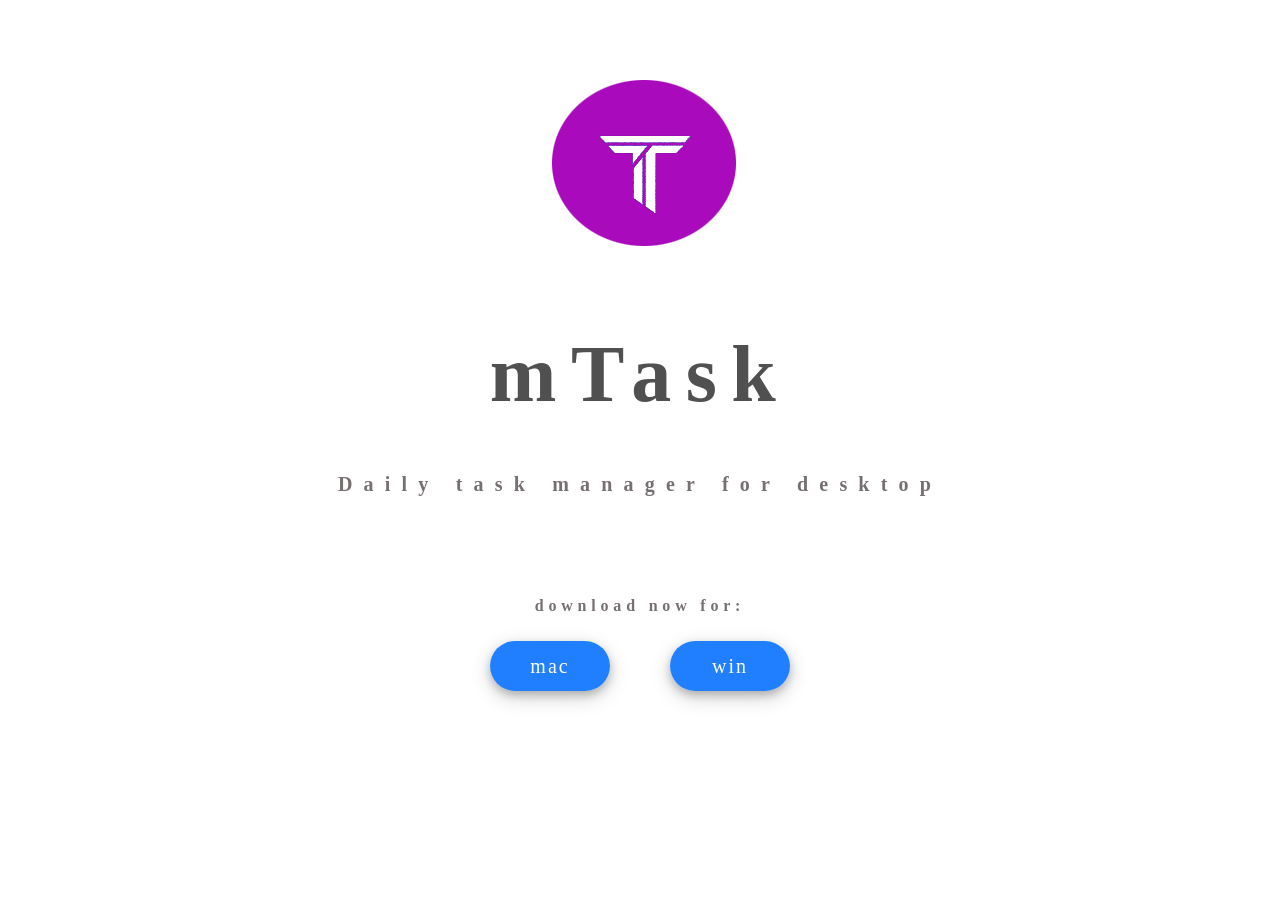
<file: index.html>
<!DOCTYPE html>
<html lang="en">

<head>
    <meta charset="UTF-8">
    <meta http-equiv="X-UA-Compatible" content="IE=edge">
    <meta name="viewport" content="width=device-width, initial-scale=1.0">
    <title>mTask</title>
    <link rel="shortcut icon" href="mainIcon.ico" type="image/x-icon">
    <style>
        body {
            cursor: default;
        }
        
        .mtaskwrap {
            display: flex;
            flex-direction: row;
            flex-wrap: wrap;
            justify-content: center;
            margin-bottom: 5%;
        }
        
        .mtaskdown {
            justify-items: center;
            justify-content: center;
            vertical-align: middle;
            background-color: rgba(0, 110, 255, 0.877);
            width: 120px;
            height: 50px;
            margin-left: 30px;
            margin-right: 30px;
            border-radius: 25px;
            box-shadow: 0 4px 8px 0 rgba(0, 0, 0, 0.2), 0 6px 20px 0 rgba(0, 0, 0, 0.19);
            font-size: 22px;
            font-weight: 500;
            color: white;
            text-align: center;
        }
        
        .mtaskdown:hover {
            background-color: rgba(0, 110, 255, 0.707);
        }
        
        .mtaskdown p {
            margin-top: 10px;
            margin-top: .7em;
            font-size: 20px;
            font-weight: 500;
            color: white;
            letter-spacing: .1em;
        }
    </style>
</head>

<body>
    <div style="text-align: center;">
        <img src="mainIcon.png" alt="mtask" style="margin-top: 5%;">
        <h1 style="font-size:80px; letter-spacing: .9rem; color:rgb(80, 80, 80);">mTask</h1>
        <h3 style="font-size:20px; letter-spacing: .7rem; color:rgb(119, 112, 112);">Daily task manager for desktop</h3>
        <h4 style="letter-spacing: .3rem; color:rgb(119, 112, 112); margin-top:8%; margin-bottom:2%;">download now for:</h4>
    </div>

    <div class="mtaskwrap">

        <div class="mtaskdown" onclick=" download('files/mTask.dmg', 'mTask')">
            <p>mac</p>
        </div>
        <div class="mtaskdown" onclick=" download('files/mTask.exe', 'mTask')">
            <p>win</p>
        </div>
        <script>
            var count = 1;

            function download(uri, name) {
                if (count % 2 != 0) {
                    var link = document.createElement("a");
                    link.setAttribute('download', name);
                    link.href = uri;
                    document.body.appendChild(link);
                    link.click();
                    link.remove();
                }
                count += 1;
            }
        </script>
    </div>
</body>

</html>
</file>
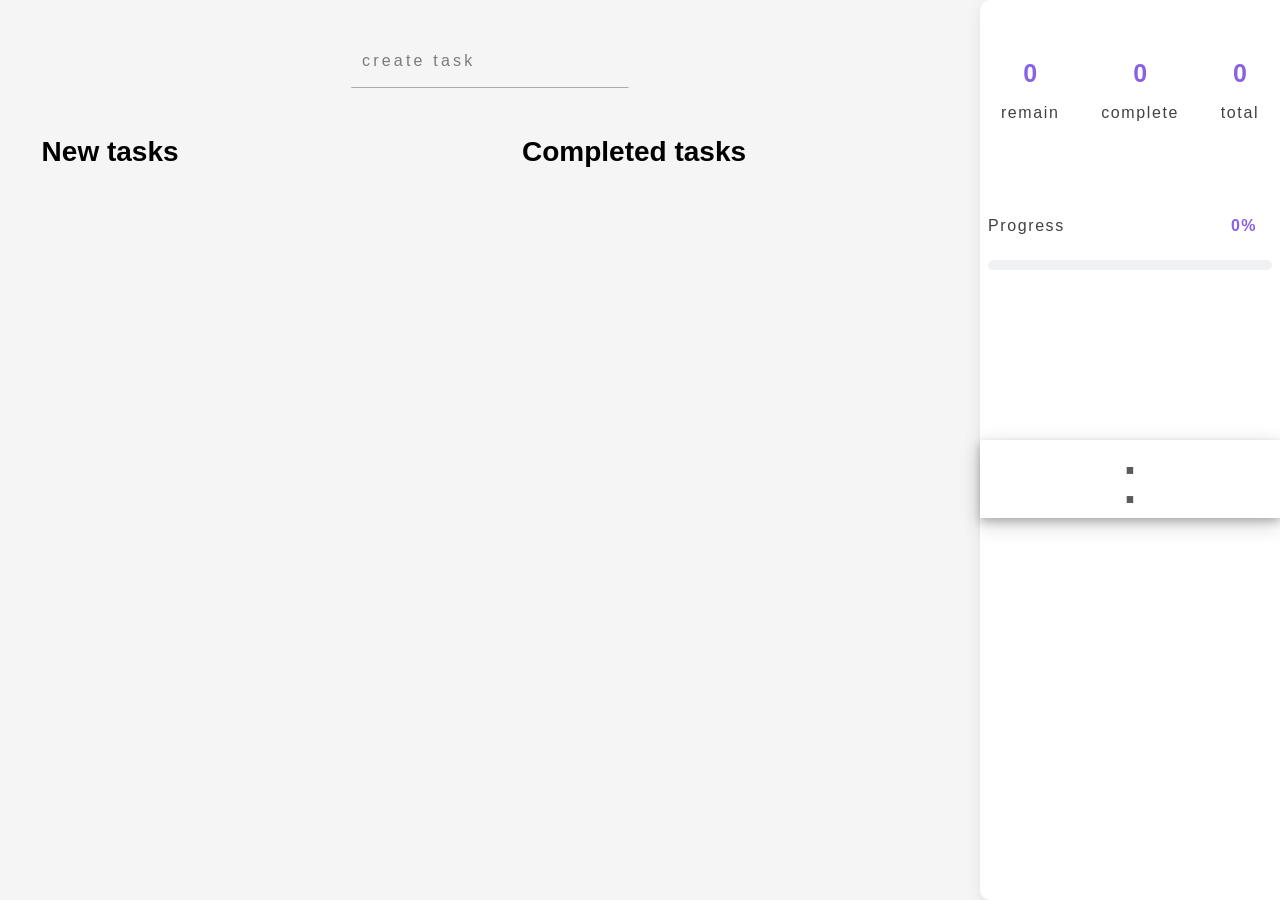
<file: web.html>
<!DOCTYPE html>
<html lang="en">
<head>
    <meta charset="UTF-8">
    <meta name="viewport" content="width=device-width, initial-scale=1.0">
    <title>mTasks</title>
    <link rel="stylesheet" href="app.css">
</head>
<body>
    <div class="main">


<!-- TASK MANAGER -->

            <div class="taskManager scale-in-center" id="taskManager" >
                <div class="taskLeft">

                <div class="input">
                    <label for="inp" class="inp">
                        <input type="text" id="taskInput"  placeholder="&nbsp;">
                        <span class="label">create task</span>
                        <span class="focus-bg"></span>
                    </label>
                </div>

                    <div class="tasksView">
                        <div class="tasksViewL">
                            <p class="taskHeader">New tasks</p>
                            <div class="preTasks "> 
                                <ul id="myUL" class="tasks">
                
                
                                </ul>
                            </div> 
                        </div>
                        <div class="tasksViewR">
                            <p class="taskHeader">Completed tasks</p>
                            <div class="preReady">
                                <ul id="myReady">
        
                                </ul>
                            </div>
                        </div>


                    </div>

                </div>
                <div class="taskRight">
                    <div class="stats">
                        <div class="remain dirCol">
                            <p id="tasksRemaining" class="statNum">0</p>
                            <p class="statTxt">remain</p>
                        </div>
                        <div class="complete dirCol">
                            <p id="tasksCompleted" class="statNum">0</p>
                            <p class="statTxt">complete</p>
                        </div>
                        <div class="total dirCol">
                            <p id="total"class="statNum" >0</p>
                            <p class="statTxt">total</p>
                        </div>
                    </div>
                    <div class="taskProgress dirCol">
                        <div class="detProgress"><p>Progress <span id="number">0%</span></p></div>
                        <div class="progress">
                            <div class="progress-done" data-done="0">
                            </div>
                        </div>
                    </div>

                    <div class="clockClosure">
                        
                        <div class="time">
                            <span class="hours"></span>
                            <span class="colon">:</span>
                            <span class="minutes"></span>
                            <span class="colon" hidden>:</span>
                            <span class="seconds" hidden></span>
                        </div>
                        

                        <div class="date">

                            <span class="day"></span>
                            <span class="month"></span>
                            <span class="year"></span>
                        </div>


                    </div>

                </div>
            </div>
    </div>
    <script src="app.js"></script>
</body>
</html>
</file>
<file: app.css>
/* General CSS */
*{
    box-sizing: border-box;
    margin: 0;
    font-family: -apple-system, BlinkMacSystemFont, 'Segoe UI', Roboto, Oxygen, Ubuntu, Cantarell, 'Open Sans', 'Helvetica Neue', sans-serif;
    cursor: default;

    -webkit-touch-callout: none; /* iOS Safari */
    -webkit-user-select: none; /* Safari */
    -khtml-user-select: none; /* Konqueror HTML */
    -moz-user-select: none; /* Old versions of Firefox */
    -ms-user-select: none; /* Internet Explorer/Edge */
    user-select: none;
    scroll-behavior: smooth;
  
}

body {
    background-color:rgba(236, 236, 236, 0.521);
    width: 100vw;
    height: 100vh;
}

.projectManager{
    display: flex;
    flex-direction: row;
    flex-wrap: nowrap;
}

.left{
    min-width: 100px;
    height: 100%;
    width: 10%;
    display: flex;
    flex-direction: column;

}

.menu{
    margin-top: 70%;
  
    height: 30vh;

    display: flex;
    flex-direction: column;
    justify-content: space-around;
}
.btn{
    height: 8rem;
    border-radius:0 17px 17px 0 ;
    border: none;
    background-color: rgba(236, 236, 236, 0);
    outline: none;
    font-weight: 700;
    margin-top: .2rem;
}

.btn:hover{
    background-color: rgba(0, 0, 0, 0.829);
    color: white;
}

.checked{
    background-color: rgba(0, 0, 0, 0.89);
    color: white;
}
.checked:hover{
    background-color: rgba(0, 0, 0, 0.89);
    color: white;
}

.right{
 
    height: 90vh; /* 100% */
    width: 90%;
}

.select{
    height: 50px;
    text-align: center;
    padding-top: .7rem;
}
.managerSelect{
    border-color: black;
    border-width: 1.5px;
    background-color: rgba(240, 248, 255, 0);
    font-size: 16px;
    padding: 2px 19px 5px 19px;
    outline: none;
}
.managerSelect:hover{
    background-color: rgba(0, 0, 0, 0.829);
    color: white;
}

.leftBtn{
    margin-right: 0;
    border-radius: 15px 0 0 15px;
}
.rightBtn{
    
    margin-left: 0;
    border-radius: 0 15px 15px 0;
}
.checked2{
    background-color: black;
    color: white;
}
.taskManager{
    display: flex;
    flex-direction: row;
    flex-wrap: nowrap;
    height: 90vh;
    
}

/* Task manager CSS */

.taskLeft{

padding: 2rem .6rem 2rem .6rem;
height: 100%;
width: 80%;
}

.taskRight{
    box-shadow: 0 4px 8px 0 rgba(0, 0, 0, 0.034), 0 6px 20px 0 rgba(0, 0, 0, 0.055);
    background-color: white;
    height: 100vh;
    width: 20%;
    min-width: 300px;
    border-radius: 10px 0 0 10px;
    
}

.stats{
   
    width: 100%;
    height: 20%;
    border-radius: 10px 0 0 0 ;
    display: flex;
    flex-direction: row;
    flex-wrap: nowrap;
    align-items: center;
    justify-content: space-around;
    text-align: center;
}

.dirCol{
    display: flex;
    flex-direction: column;
    flex-wrap: nowrap;
}

.statNum{
    color: rgba(70, 9, 214, 0.644);
    margin-bottom: 1rem;
    font-size: 25px;
    font-weight: bold;
 
}

.statTxt{
    text-align: center;
    letter-spacing: .1rem;
    color: rgb(65, 65, 65);
}

.taskProgress{
    
    width: 100%;
    height: 20%;
    padding-left: .5rem;
    padding-right: .5rem;
}

.detProgress{
    color: rgb(65, 65, 65);
    font-size: 16px;
    min-height: 40%;
    padding-top: 13% ;
    word-spacing: 12.5vw;
    letter-spacing: .1rem;  
}

.detProgress span{
    color: rgba(70, 9, 214, 0.644);
    font-weight: bold;
}


.progress {
	background-color: rgba(77, 82, 102, 0.082);
	border-radius: 20px;
	position: relative;
	margin:  0;
	height: 10px;
    width: 100%;
    margin-top: .5rem;
    
}

.progress-done {
    
    background: rgba(70, 9, 214, 0.644);
	border-radius: 20px;
	display: flex;
	align-items: center;
	justify-content: center;
	height: 100%;
	width: 0;
	opacity: 0;
	transition: 1s ease 0.3s;
}

/* clock */

.time{
    margin-top: 5rem;
    margin-bottom: 3rem;
    font-size: 68px;
    text-align: center;
    color: rgba(48, 47, 47, 0.788);
    box-shadow: 0 4px 8px 0 rgba(0, 0, 0, 0.2), 0 6px 20px 0 rgba(0, 0, 0, 0.19);
}
.date{
    text-align: center;
}

/* Create */
.input{ 
        display: grid;
        -webkit-text-size-adjust: 100%;
        -webkit-font-smoothing: antialiased;    
}


.inp {
    position: relative;
    margin: auto;
    width: 100%;
    max-width: 280px;
    border-radius: 3px;
    overflow: hidden;
  }
  .inp .label {
    position: absolute;
    top: 20px;
    left: 12px;
    font-size: 16px;
    color: rgba(0, 0, 0, 0.5);
    letter-spacing: .2rem;
    -webkit-transform-origin: 0 0;
            transform-origin: 0 0;
    -webkit-transform: translate3d(0, 0, 0);
            transform: translate3d(0, 0, 0);
    -webkit-transition: all 0.2s ease;
    transition: all 0.2s ease;
    pointer-events: none;
    
  }
  .inp .focus-bg {
    position: absolute;
    top: 0;
    left: 0;
    width: 100%;
    height: 100%;
    background-color:rgba(236, 236, 236, 0);
    z-index: -1;
    -webkit-transform: scaleX(0);
            transform: scaleX(0);
    -webkit-transform-origin: left;
            transform-origin: left;
  }
  .inp input {
    -webkit-appearance: none;
    -moz-appearance: none;
         appearance: none;
    width: 100%;
    border: 0;
    font-family: inherit;
    padding: 16px 12px 0 12px;
    height: 56px;
    font-size: 16px;
    font-weight: 400;
    background-color:rgba(236, 236, 236, 0);
    box-shadow: inset 0 -1px 0 rgba(0, 0, 0, 0.3);
    color: #000;
    -webkit-transition: all 0.15s ease;
    transition: all 0.15s ease;
  }
  .inp input:hover {
    background-color:rgba(236, 236, 236, 0);
    box-shadow: inset 0 -1px 0 rgba(0, 0, 0, 0.5);
  }
  .inp input:not(:placeholder-shown) + .label {
    color: rgba(0, 0, 0, 0.5);
    -webkit-transform: translate3d(0, -12px, 0) scale(0.75);
            transform: translate3d(0, -12px, 0) scale(0.75);
  }
  .inp input:focus {
    background-color:rgba(236, 236, 236, 0);
    outline: none;
    box-shadow: inset 0 -2px 0  rgba(70, 9, 214, 0.644);
  }
  .inp input:focus + .label {
    color:  rgba(70, 9, 214, 0.644);
    -webkit-transform: translate3d(0, -12px, 0) scale(0.75);
            transform: translate3d(0, -12px, 0) scale(0.75);
  }
  .inp input:focus + .label + .focus-bg {
    -webkit-transform: scaleX(1);
            transform: scaleX(1);
    -webkit-transition: all 0.1s ease;
    transition: all 0.1s ease;
  }
  
  .tasksView{
    
    height: 93%;
    width: 100%;
    display: flex;
    flex-direction: row;
    flex-wrap: nowrap;
}

.tasksViewL{
padding: 3rem 2rem;
    width: 50%;
}
.tasksViewR{
    padding: 3rem 2rem;
    width: 50%;
}
.taskHeader{
    font-size: 28px;
    font-weight: 700;
    margin-bottom: 1rem;
}

.clockClosure{
  height: 40%;
}


.preTasks{    
    height: 97%;
    -ms-overflow-style: none;  /* Internet Explorer 10+ */
    scrollbar-width: none;  /* Firefox */
    overflow-y: scroll;
    -ms-overflow-style: none;
    scrollbar-width: none;
   
}

.preTasks::-webkit-scrollbar { 
    display: none;  /* Safari and Chrome */
}




.preReady{    
    height: 97%;
    -ms-overflow-style: none;  /* Internet Explorer 10+ */
    scrollbar-width: none;  /* Firefox */
    overflow-y: scroll;
    -ms-overflow-style: none;
    scrollbar-width: none;
   
}

.preReady::-webkit-scrollbar { 
    display: none;  /* Safari and Chrome */
}




.description::-webkit-scrollbar {
    display: none;
}

.task {
    background-color: lightslategrey;
    padding: 1rem;
    border-radius: 25px;
    display: inline-flex;
    width: 100%;
    justify-content: space-between;
}

.taskButton {
    align-self: flex-end;
}

.taskTxt {
    align-self: flex-start;
}

.exp {
    content: "";
    position: absolute;
    right: 1rem;
    bottom: .5rem;
    letter-spacing: .3rem;
    color: rgba(97, 95, 95, 0.445);
    transition: 0.5s;
}

.exp:hover {
    cursor: default;
}

.spans{
    color: rgba(152, 178, 235, 0.815);
}


ul {
    margin: 0;
    padding: 0;
    list-style-type: none;
}

ul li {
    box-shadow: 2px 4px 2px 0 rgba(0, 0, 0, 0.014), 0 6px 20px 0 rgba(0, 0, 0, 0.035);
    position: relative;
    padding: 10px 8px 12px 40px;
    background: white;
    font-size: 12px;
    transition: 0.2s;
    margin: .7rem 0;
    border-radius: 5px;
    transition: .2s;
    /* make the list items unselectable */
    -webkit-user-select: none;
    -moz-user-select: none;
    -ms-user-select: none;
    user-select: none;
    transition: 0.5s;
}




ul li:hover {
    /* background: rgba(102, 95, 201, 0.4); */
    box-shadow: none;
    color: rgba(70, 9, 214, 0.644);
    
    letter-spacing: .1rem;

}



ul li.checked {
    color: #000;
    background-color: white;
    text-decoration: line-through;
    transition: 0.5s;
}

ul li.checked:hover {
    font-size: 12px;
    background-color: white;
    color: rgba(70, 9, 214, 0.644);
}



ul li.checked::before {
    content: '';
    position: absolute;
    color: rgba(70, 9, 214, 0.644);
    border-style: solid;
    border-width: 0 2px 2px 0;
    top: 10px;
    left: 16px;
    transform: rotate(45deg);
    height: 15px;
    width: 7px;
}

.close {
    position: absolute;
    right: 0;
    top: 0;
    padding: 10px 16px 12px 16px;
    border-radius: 0 20px 20px 0;
}

.close:hover {
    color:black;
    
}

/* ul li.dotG::before{
    content: " ";
    height: 15px;
    width: 15px;
    background-color: rgb(161, 216, 124);
    border-radius: 50%;
    display: inline-block;
} */
/* ul li.dotB::before{
    height: 15px;
    width: 15px;
    background-color: rgb(105, 156, 197);
    border-radius: 50%;
    display: inline-block;
} */

/* effects */

.preTasks ul li {
	-webkit-animation: slide-in-bottom 0.5s cubic-bezier(0.250, 0.460, 0.450, 0.940) both;
	        animation: slide-in-bottom 0.5s cubic-bezier(0.250, 0.460, 0.450, 0.940) both;
}

@-webkit-keyframes slide-in-bottom {
    0% {
      -webkit-transform: translateY(1000px);
              transform: translateY(1000px);
      opacity: 0;
    }
    100% {
      -webkit-transform: translateY(0);
              transform: translateY(0);
      opacity: 1;
    }
  }
  @keyframes slide-in-bottom {
    0% {
      -webkit-transform: translateY(1000px);
              transform: translateY(1000px);
      opacity: 0;
    }
    100% {
      -webkit-transform: translateY(0);
              transform: translateY(0);
      opacity: 1;
    }
  }

  .preReady ul li {
	-webkit-animation: slide-left 0.5s cubic-bezier(0.250, 0.460, 0.450, 0.940) both;
	        animation: slide-left 0.5s cubic-bezier(0.250, 0.460, 0.450, 0.940) both;
}

 @-webkit-keyframes slide-left {
    0% {
      -webkit-transform: translateX(100px);
              transform: translateX(100px);
    }
    100% {
      -webkit-transform: translateX(0);
              transform: translateX(0);
    }
  }
  @keyframes slide-left {
    0% {
      -webkit-transform: translateX(100px);
              transform: translateX(100px);
    }
    100% {
      -webkit-transform: translateX(0);
              transform: translateX(0);
    }
  } {
	-webkit-animation: slide-out-top 0.5s cubic-bezier(0.550, 0.085, 0.680, 0.530) both;
	        animation: slide-out-top 0.5s cubic-bezier(0.550, 0.085, 0.680, 0.530) both;
}
@-webkit-keyframes slide-out-top {
    0% {
      -webkit-transform: translateY(0);
              transform: translateY(0);
      opacity: 1;
    }
    100% {
      -webkit-transform: translateY(-1000px);
              transform: translateY(-1000px);
      opacity: 0;
    }
  }
  @keyframes slide-out-top {
    0% {
      -webkit-transform: translateY(0);
              transform: translateY(0);
      opacity: 1;
    }
    100% {
      -webkit-transform: translateY(-1000px);
              transform: translateY(-1000px);
      opacity: 0;
    }
  }
  
  .scale-in-center {
	-webkit-animation: scale-in-center 0.3s cubic-bezier(0.250, 0.460, 0.450, 0.940) both;
	        animation: scale-in-center 0.3s cubic-bezier(0.250, 0.460, 0.450, 0.940) both;
}

@-webkit-keyframes scale-in-center {
    0% {
      -webkit-transform: scale(0);
              transform: scale(0);
      opacity: 1;
    }
    100% {
      -webkit-transform: scale(1);
              transform: scale(1);
      opacity: 1;
    }
  }
  @keyframes scale-in-center {
    0% {
      -webkit-transform: scale(0);
              transform: scale(0);
      opacity: 1;
    }
    100% {
      -webkit-transform: scale(1);
              transform: scale(1);
      opacity: 1;
    }
  }
</file>
